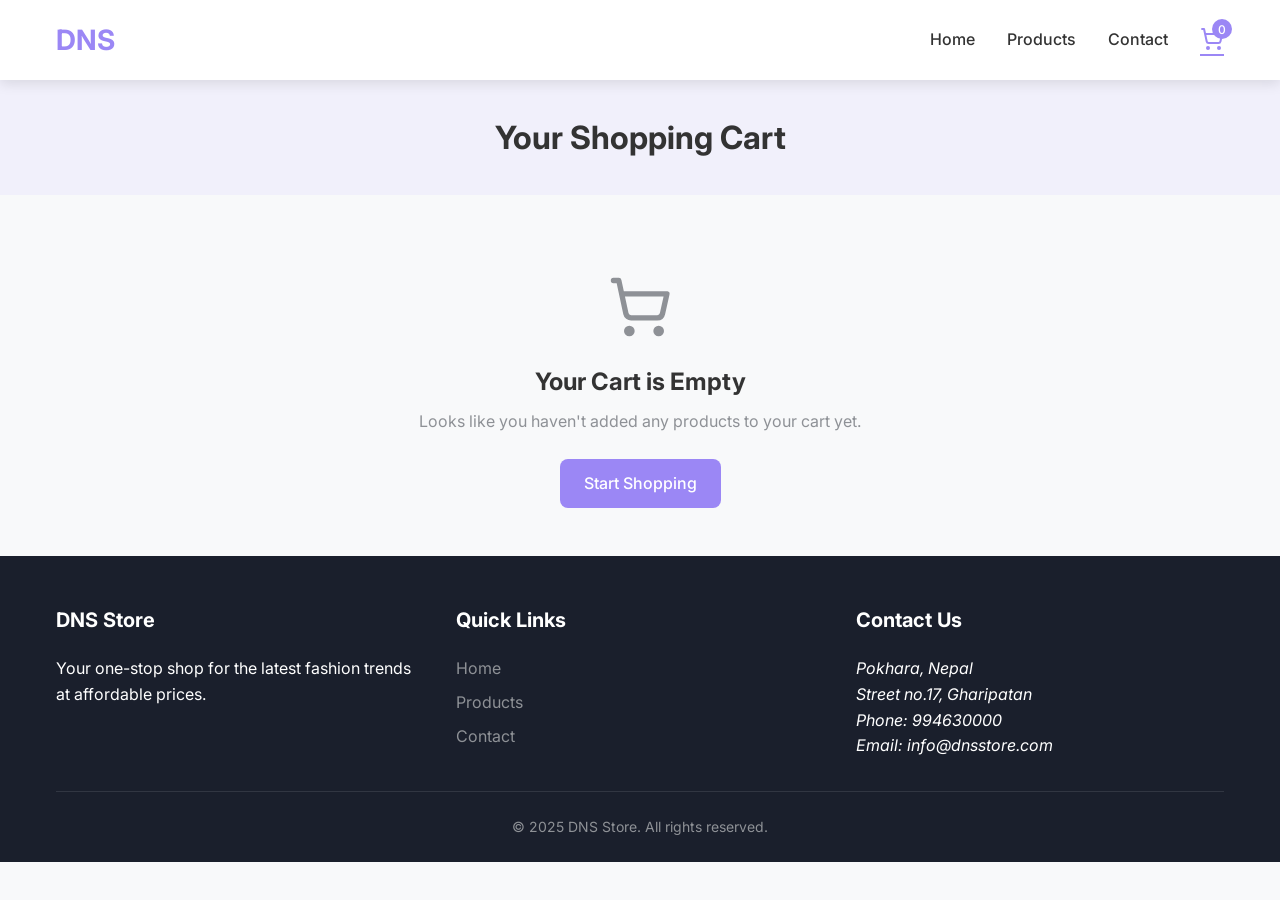
<file: cart.html>
<!DOCTYPE html>
<html lang="en">
  <head>
    <meta charset="UTF-8" />
    <meta name="viewport" content="width=device-width, initial-scale=1.0" />
    <title>Shopping Cart - DNS The Online Clothing Store</title>
    <meta name="description" content="View your shopping cart at DNS - The Online Clothing Store." />
    <meta name="author" content="DNS" />
    
    <link rel="preconnect" href="https://fonts.googleapis.com">
    <link rel="preconnect" href="https://fonts.gstatic.com" crossorigin>
    <link href="https://fonts.googleapis.com/css2?family=Inter:wght@300;400;500;600;700&display=swap" rel="stylesheet">
    <link rel="stylesheet" href="./styles.css">
  </head>

  <body>
    <header class="site-header">
      <div class="container">
        <div class="header-wrapper">
          <a href="./index.html" class="logo">DNS</a>
          <nav class="main-nav">
            <ul>
              <li><a href="./index.html">Home</a></li>
              <li><a href="./products.html">Products</a></li>
              <li><a href="./contact.html">Contact</a></li>
              <li>
                <a href="./cart.html" class="cart-icon active">
                  <svg xmlns="http://www.w3.org/2000/svg" width="24" height="24" viewBox="0 0 24 24" fill="none" stroke="currentColor" stroke-width="2" stroke-linecap="round" stroke-linejoin="round"><circle cx="8" cy="21" r="1"/><circle cx="19" cy="21" r="1"/><path d="M2.05 2.05h2l2.66 12.42a2 2 0 0 0 2 1.58h9.78a2 2 0 0 0 1.95-1.57l1.65-7.43H5.12"/></svg>
                  <span class="cart-count">0</span>
                </a>
              </li>
            </ul>
          </nav>
          <button class="mobile-menu-btn">
            <span></span>
            <span></span>
            <span></span>
          </button>
        </div>
      </div>
    </header>

    <div class="page-header">
      <div class="container">
        <h1>Your Shopping Cart</h1>
      </div>
    </div>

    <div class="container">
      <div class="cart-page">
        <div id="empty-cart" style="display: none;">
          <div class="empty-cart">
            <svg xmlns="http://www.w3.org/2000/svg" width="64" height="64" viewBox="0 0 24 24" fill="none" stroke="currentColor" stroke-width="2" stroke-linecap="round" stroke-linejoin="round"><circle cx="8" cy="21" r="1"/><circle cx="19" cy="21" r="1"/><path d="M2.05 2.05h2l2.66 12.42a2 2 0 0 0 2 1.58h9.78a2 2 0 0 0 1.95-1.57l1.65-7.43H5.12"/></svg>
            <h2>Your Cart is Empty</h2>
            <p>Looks like you haven't added any products to your cart yet.</p>
            <a href="./products.html" class="btn btn-primary">Start Shopping</a>
          </div>
        </div>

        <div id="cart-content" class="cart-grid">
          <div class="cart-items">
            <div class="cart-header">
              <h2 class="cart-items-count">0 Items</h2>
              <button id="clear-cart" class="btn btn-text">Clear Cart</button>
            </div>
            
            <div id="cart-items-list">
              <!-- Cart items will be loaded dynamically via JavaScript -->
            </div>
          </div>
          
          <div class="cart-summary">
            <div class="summary-box">
              <h2>Order Summary</h2>
              
              <div class="summary-row">
                <span>Subtotal</span>
                <span id="subtotal">Rs. 0.00</span>
              </div>
              
              <div class="summary-row">
                <span>Shipping</span>
                <span id="shipping">Rs. 0.00</span>
              </div>
              
              <div id="shipping-message" class="shipping-message">
                Add Rs. 50.00 more to qualify for free shipping.
              </div>
              
              <div class="summary-total">
                <span>Total</span>
                <span id="total">Rs. 0.00</span>
              </div>
              
              <button class="btn btn-primary btn-block">Proceed to Checkout</button>
              
              <div class="continue-shopping">
                <a href="./products.html">Continue Shopping</a>
              </div>
            </div>
          </div>
        </div>
      </div>
    </div>

    <footer class="site-footer">
      <div class="container">
        <div class="footer-content">
          <div class="footer-col">
            <h3>DNS Store</h3>
            <p>Your one-stop shop for the latest fashion trends at affordable prices.</p>
          </div>
          <div class="footer-col">
            <h3>Quick Links</h3>
            <ul>
              <li><a href="./index.html">Home</a></li>
              <li><a href="./products.html">Products</a></li>
              <li><a href="./contact.html">Contact</a></li>
            </ul>
          </div>
          <div class="footer-col">
            <h3>Contact Us</h3>
            <address>
              <p>Pokhara, Nepal</p>
              <p>Street no.17, Gharipatan</p>
              <p>Phone: 994630000</p>
              <p>Email: info@dnsstore.com</p>
            </address>
          </div>
        </div>
        <div class="footer-bottom">
          <p>&copy; 2025 DNS Store. All rights reserved.</p>
        </div>
      </div>
    </footer>

    <!-- IMPORTANT: DO NOT REMOVE THIS SCRIPT TAG OR THIS VERY COMMENT! -->
    <script src="https://cdn.gpteng.co/gptengineer.js" type="module"></script>
    <script src="./products.js"></script>
    <script src="./cart.js"></script>
    <script src="./main.js"></script>
  </body>
</html>
</file>
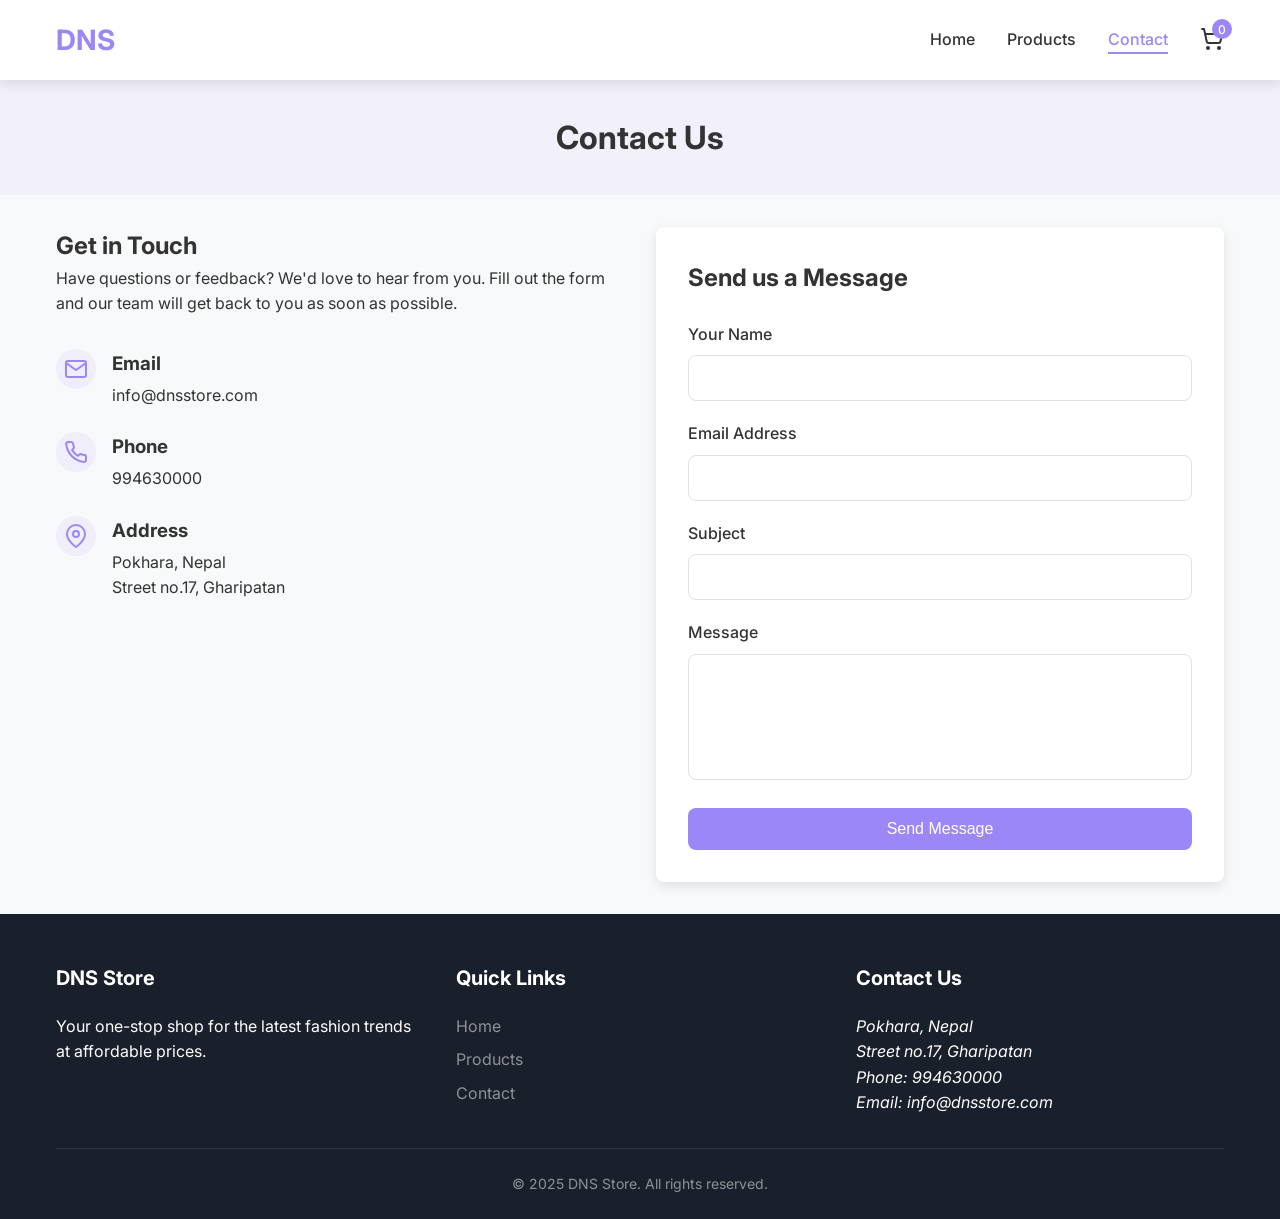
<file: contact.html>
<!DOCTYPE html>
<html lang="en">
  <head>
    <meta charset="UTF-8" />
    <meta name="viewport" content="width=device-width, initial-scale=1.0" />
    <title>Contact Us - DNS The Online Clothing Store</title>
    <meta name="description" content="Contact DNS - The Online Clothing Store." />
    <meta name="author" content="DNS" />
    
    <link rel="preconnect" href="https://fonts.googleapis.com">
    <link rel="preconnect" href="https://fonts.gstatic.com" crossorigin>
    <link href="https://fonts.googleapis.com/css2?family=Inter:wght@300;400;500;600;700&display=swap" rel="stylesheet">
    <link rel="stylesheet" href="./styles.css">
  </head>

  <body>
    <header class="site-header">
      <div class="container">
        <div class="header-wrapper">
          <a href="./index.html" class="logo">DNS</a>
          <nav class="main-nav">
            <ul>
              <li><a href="./index.html">Home</a></li>
              <li><a href="./products.html">Products</a></li>
              <li><a href="./contact.html" class="active">Contact</a></li>
              <li>
                <a href="./cart.js" class="cart-icon">
                  <svg xmlns="http://www.w3.org/2000/svg" width="24" height="24" viewBox="0 0 24 24" fill="none" stroke="currentColor" stroke-width="2" stroke-linecap="round" stroke-linejoin="round"><circle cx="8" cy="21" r="1"/><circle cx="19" cy="21" r="1"/><path d="M2.05 2.05h2l2.66 12.42a2 2 0 0 0 2 1.58h9.78a2 2 0 0 0 1.95-1.57l1.65-7.43H5.12"/></svg>
                  <span class="cart-count">0</span>
                </a>
              </li>
            </ul>
          </nav>
          <button class="mobile-menu-btn">
            <span></span>
            <span></span>
            <span></span>
          </button>
        </div>
      </div>
    </header>

    <div class="page-header">
      <div class="container">
        <h1>Contact Us</h1>
      </div>
    </div>

    <div class="container">
      <div class="contact-grid">
        <div class="contact-info">
          <h2>Get in Touch</h2>
          <p class="mb-6">Have questions or feedback? We'd love to hear from you. Fill out the form and our team will get back to you as soon as possible.</p>
          
          <div class="contact-methods">
            <div class="contact-method">
              <div class="contact-icon">
                <svg xmlns="http://www.w3.org/2000/svg" width="24" height="24" viewBox="0 0 24 24" fill="none" stroke="currentColor" stroke-width="2" stroke-linecap="round" stroke-linejoin="round"><path d="M4 4h16c1.1 0 2 .9 2 2v12c0 1.1-.9 2-2 2H4c-1.1 0-2-.9-2-2V6c0-1.1.9-2 2-2z"></path><polyline points="22,6 12,13 2,6"></polyline></svg>
              </div>
              <div>
                <h3>Email</h3>
                <p>info@dnsstore.com</p>
              </div>
            </div>
            
            <div class="contact-method">
              <div class="contact-icon">
                <svg xmlns="http://www.w3.org/2000/svg" width="24" height="24" viewBox="0 0 24 24" fill="none" stroke="currentColor" stroke-width="2" stroke-linecap="round" stroke-linejoin="round"><path d="M22 16.92v3a2 2 0 0 1-2.18 2 19.79 19.79 0 0 1-8.63-3.07 19.5 19.5 0 0 1-6-6 19.79 19.79 0 0 1-3.07-8.67A2 2 0 0 1 4.11 2h3a2 2 0 0 1 2 1.72 12.84 12.84 0 0 0 .7 2.81 2 2 0 0 1-.45 2.11L8.09 9.91a16 16 0 0 0 6 6l1.27-1.27a2 2 0 0 1 2.11-.45 12.84 12.84 0 0 0 2.81.7A2 2 0 0 1 22 16.92z"></path></svg>
              </div>
              <div>
                <h3>Phone</h3>
                <p>994630000</p>
              </div>
            </div>
            
            <div class="contact-method">
              <div class="contact-icon">
                <svg xmlns="http://www.w3.org/2000/svg" width="24" height="24" viewBox="0 0 24 24" fill="none" stroke="currentColor" stroke-width="2" stroke-linecap="round" stroke-linejoin="round"><path d="M21 10c0 7-9 13-9 13s-9-6-9-13a9 9 0 0 1 18 0z"></path><circle cx="12" cy="10" r="3"></circle></svg>
              </div>
              <div>
                <h3>Address</h3>
                <p>Pokhara, Nepal <br>Street no.17, Gharipatan</p>
              </div>
            </div>
          </div>
        </div>
        
        <div class="contact-form-container">
          <div class="form-card">
            <h2>Send us a Message</h2>
            <form id="contact-form" action="./send-message.php" method="POST">
              <div class="form-group">
                <label for="name">Your Name</label>
                <input type="text" id="name" name="name" required>
              </div>
              
              <div class="form-group">
                <label for="email">Email Address</label>
                <input type="email" id="email" name="email" required>
              </div>
              
              <div class="form-group">
                <label for="subject">Subject</label>
                <input type="text" id="subject" name="subject" required>
              </div>
              
              <div class="form-group">
                <label for="message">Message</label>
                <textarea id="message" name="message" rows="5" required></textarea>
              </div>
              
              <button type="submit" class="btn btn-primary btn-block" id="submit-button">Send Message</button>
            </form>
          </div>
        </div>
      </div>
    </div>

    <footer class="site-footer">
      <div class="container">
        <div class="footer-content">
          <div class="footer-col">
            <h3>DNS Store</h3>
            <p>Your one-stop shop for the latest fashion trends at affordable prices.</p>
          </div>
          <div class="footer-col">
            <h3>Quick Links</h3>
            <ul>
              <li><a href="./index.html">Home</a></li>
              <li><a href="./products.html">Products</a></li>
              <li><a href="./contact.html">Contact</a></li>
            </ul>
          </div>
          <div class="footer-col">
            <h3>Contact Us</h3>
            <address>
              <p>Pokhara, Nepal</p>
              <p>Street no.17, Gharipatan</p>
              <p>Phone: 994630000 </p>
              <p>Email: info@dnsstore.com</p>
            </address>
          </div>
        </div>
        <div class="footer-bottom">
          <p>&copy; 2025 DNS Store. All rights reserved.</p>
        </div>
      </div>
    </footer>

    <!-- IMPORTANT: DO NOT REMOVE THIS SCRIPT TAG OR THIS VERY COMMENT! -->
    <script src="https://cdn.gpteng.co/gptengineer.js" type="module"></script>
    <script src="./cart.js"></script>
    <script src="./contact.js"></script>
    <script src="./main.js"></script>
  </body>
</html>
</file>
<file: styles.css>
:root {
  --primary: #9b87f5;
  --primary-dark: #7E69AB;
  --primary-light: #D6BCFA;
  --primary-bg: rgba(155, 135, 245, 0.1);
  --secondary: #6E59A5;
  --dark: #1A1F2C;
  --gray: #8E9196;
  --light-gray: #F1F0FB;
  --danger: #ea384c;
  --white: #FFFFFF;
  --border-color: #E1E1E8;
  --text-color: #333333;
  --body-bg: #F8F9FA;
  --shadow: 0px 4px 12px rgba(0, 0, 0, 0.1);
  --radius: 0.5rem;
  --transition: all 0.3s ease;
}

* {
  margin: 0;
  padding: 0;
  box-sizing: border-box;
}

body {
  font-family: 'Inter', sans-serif;
  color: var(--text-color);
  background-color: var(--body-bg);
  line-height: 1.6;
}

a {
  color: var(--text-color);
  text-decoration: none;
  transition: var(--transition);
}

a:hover {
  color: var(--primary);
}

ul {
  list-style: none;
}

img {
  max-width: 100%;
  height: auto;
}

.container {
  width: 100%;
  max-width: 1200px;
  margin: 0 auto;
  padding: 0 1rem;
}

.page-header {
  background-color: var(--light-gray);
  padding: 2rem 0;
  margin-bottom: 2rem;
  text-align: center;
}

.section-title {
  font-size: 2rem;
  font-weight: 700;
  text-align: center;
  margin-bottom: 2rem;
}

.text-primary {
  color: var(--primary);
}

.text-center {
  text-align: center;
}

.mb-6 {
  margin-bottom: 1.5rem;
}

/* Buttons */
.btn {
  display: inline-block;
  background-color: var(--gray);
  color: var(--white);
  padding: 0.75rem 1.5rem;
  border-radius: var(--radius);
  font-weight: 500;
  cursor: pointer;
  border: none;
  transition: var(--transition);
  font-size: 1rem;
  text-align: center;
}

.btn:hover {
  opacity: 0.9;
  color: var(--white);
}

.btn-primary {
  background-color: var(--primary);
}

.btn-outline {
  background-color: transparent;
  border: 1px solid var(--primary);
  color: var(--primary);
}

.btn-outline:hover {
  background-color: var(--primary);
  color: var(--white);
}

.btn-text {
  background: none;
  color: var(--gray);
  padding: 0;
}

.btn-text:hover {
  color: var(--primary);
  background: none;
}

.btn-block {
  display: block;
  width: 100%;
}

/* Header */
.site-header {
  background-color: var(--white);
  box-shadow: var(--shadow);
  position: sticky;
  top: 0;
  z-index: 100;
}

.header-wrapper {
  display: flex;
  justify-content: space-between;
  align-items: center;
  height: 80px;
}

.logo {
  font-size: 1.75rem;
  font-weight: 700;
  color: var(--primary);
}

.main-nav ul {
  display: flex;
  gap: 2rem;
}

.main-nav a {
  font-weight: 500;
  position: relative;
}

.main-nav a.active {
  color: var(--primary);
}

.main-nav a.active::after {
  content: '';
  position: absolute;
  left: 0;
  bottom: -5px;
  width: 100%;
  height: 2px;
  background-color: var(--primary);
}

.cart-icon {
  position: relative;
  display: flex;
  align-items: center;
}

.cart-count {
  position: absolute;
  top: -8px;
  right: -8px;
  background-color: var(--primary);
  color: var(--white);
  font-size: 0.75rem;
  width: 20px;
  height: 20px;
  border-radius: 50%;
  display: flex;
  align-items: center;
  justify-content: center;
}

.mobile-menu-btn {
  display: none;
  background: none;
  border: none;
  cursor: pointer;
  width: 30px;
  height: 24px;
  position: relative;
}

.mobile-menu-btn span {
  display: block;
  width: 100%;
  height: 2px;
  background-color: var(--text-color);
  position: absolute;
  transition: var(--transition);
}

.mobile-menu-btn span:nth-child(1) {
  top: 0;
}

.mobile-menu-btn span:nth-child(2) {
  top: 50%;
  transform: translateY(-50%);
}

.mobile-menu-btn span:nth-child(3) {
  bottom: 0;
}

.mobile-menu-btn.active span:nth-child(1) {
  transform: rotate(45deg);
  top: 50%;
}

.mobile-menu-btn.active span:nth-child(2) {
  opacity: 0;
}

.mobile-menu-btn.active span:nth-child(3) {
  transform: rotate(-45deg);
  bottom: 50%;
}

/* Hero Section */
.hero {
  padding: 4rem 0;
  background: linear-gradient(to right, #F5F3FF, #EFF6FF);
}

.hero-content {
  display: grid;
  grid-template-columns: 1fr 1fr;
  align-items: center;
  gap: 2rem;
}

.hero-text h1 {
  font-size: 3rem;
  line-height: 1.2;
  margin-bottom: 1rem;
}

.hero-text p {
  font-size: 1.125rem;
  margin-bottom: 2rem;
}

.hero-buttons {
  display: flex;
  gap: 1rem;
}

.hero-image img {
  border-radius: var(--radius);
  box-shadow: var(--shadow);
}

/* Featured Products */
.featured-products {
  padding: 4rem 0;
}

/* Categories */
.categories {
  padding: 4rem 0;
  background-color: var(--light-gray);
}

.category-grid {
  display: grid;
  grid-template-columns: repeat(auto-fill, minmax(250px, 1fr));
  gap: 1.5rem;
}

.category-card {
  background-color: var(--white);
  padding: 1.5rem;
  border-radius: var(--radius);
  text-align: center;
  box-shadow: var(--shadow);
  transition: var(--transition);
}

.category-card:hover {
  transform: translateY(-5px);
}

.category-icon {
  width: 64px;
  height: 64px;
  background-color: var(--primary-bg);
  color: var(--primary);
  border-radius: 50%;
  display: flex;
  align-items: center;
  justify-content: center;
  font-size: 2rem;
  margin: 0 auto 1rem;
}

/* Newsletter */
.newsletter {
  padding: 4rem 0;
  background-color: var(--primary);
  color: var(--white);
  text-align: center;
}

.newsletter h2 {
  font-size: 2rem;
  margin-bottom: 1rem;
}

.newsletter p {
  max-width: 600px;
  margin: 0 auto 2rem;
}

.newsletter-form {
  display: flex;
  max-width: 500px;
  margin: 0 auto;
}

.newsletter-form input {
  flex-grow: 1;
  padding: 0.75rem;
  border-radius: var(--radius) 0 0 var(--radius);
  border: none;
  outline: none;
}

.newsletter-form .btn {
  border-radius: 0 var(--radius) var(--radius) 0;
}

/* Footer */
.site-footer {
  background-color: var(--dark);
  color: var(--white);
  padding: 3rem 0 1.5rem;
}

.footer-content {
  display: grid;
  grid-template-columns: repeat(auto-fit, minmax(250px, 1fr));
  gap: 2rem;
  margin-bottom: 2rem;
}

.footer-col h3 {
  margin-bottom: 1.25rem;
  font-size: 1.25rem;
}

.footer-col ul {
  display: flex;
  flex-direction: column;
  gap: 0.5rem;
}

.footer-col a {
  color: var(--gray);
}

.footer-col a:hover {
  color: var(--white);
}

.footer-bottom {
  border-top: 1px solid rgba(255, 255, 255, 0.1);
  padding-top: 1.5rem;
  text-align: center;
  font-size: 0.875rem;
  color: var(--gray);
}

/* Product Grid */
.product-grid {
  display: grid;
  grid-template-columns: repeat(auto-fill, minmax(250px, 1fr));
  gap: 2rem;
}

.product-card {
  background-color: var(--white);
  border-radius: var(--radius);
  overflow: hidden;
  box-shadow: var(--shadow);
  transition: var(--transition);
}

.product-card:hover {
  transform: translateY(-5px);
  box-shadow: 0 10px 20px rgba(0, 0, 0, 0.1);
}

.product-image {
  height: 200px;
  overflow: hidden;
  background-color: var(--light-gray);
}

.product-image img {
  width: 100%;
  height: 100%;
  object-fit: cover;
  transition: var(--transition);
}

.product-card:hover .product-image img {
  transform: scale(1.05);
}

.product-info {
  padding: 1rem;
}

.product-info h3 {
  font-size: 1.125rem;
  margin-bottom: 0.25rem;
}

.product-category {
  font-size: 0.875rem;
  color: var(--gray);
  margin-bottom: 1rem;
}

.product-price {
  font-weight: 700;
  font-size: 1.25rem;
  margin-bottom: 1rem;
}

.product-card-actions {
  display: flex;
  justify-content: space-between;
  align-items: center;
}

/* Product Details Page */
.product-details {
  display: grid;
  grid-template-columns: 1fr 1fr;
  gap: 2rem;
  margin: 2rem 0;
}

.product-details .product-image {
  height: auto;
  background-color: var(--light-gray);
  border-radius: var(--radius);
  overflow: hidden;
}

.product-details .product-info {
  padding: 0;
}

.product-details h1 {
  font-size: 2rem;
  margin-bottom: 0.5rem;
}

.product-description {
  margin-bottom: 1.5rem;
}

.product-actions {
  display: flex;
  align-items: center;
  gap: 1rem;
  margin-bottom: 1.5rem;
}

.quantity-selector {
  display: flex;
  align-items: center;
  gap: 0.5rem;
}

.quantity-selector input {
  width: 60px;
  padding: 0.5rem;
  border: 1px solid var(--border-color);
  border-radius: var(--radius);
}

hr {
  border: none;
  border-top: 1px solid var(--border-color);
  margin: 1.5rem 0;
}

.shipping-info {
  background-color: var(--light-gray);
  padding: 1rem;
  border-radius: var(--radius);
}

.shipping-info h3 {
  font-size: 1.125rem;
  margin-bottom: 0.5rem;
}

.related-products {
  margin: 3rem 0;
}

/* Products Page */
.products-controls {
  margin-bottom: 2rem;
}

.search-bar {
  margin-bottom: 1rem;
}

.search-input {
  width: 100%;
  padding: 0.75rem;
  border: 1px solid var(--border-color);
  border-radius: var(--radius);
}

.filter-categories {
  display: flex;
  flex-wrap: wrap;
  gap: 0.5rem;
}

.filter-btn {
  padding: 0.5rem 1rem;
  background-color: var(--white);
  border: 1px solid var(--border-color);
  border-radius: var(--radius);
  cursor: pointer;
  transition: var(--transition);
}

.filter-btn.active {
  background-color: var(--primary);
  color: var(--white);
  border-color: var(--primary);
}

.no-products-message {
  text-align: center;
  padding: 3rem 1rem;
}

/* Cart Page */
.cart-grid {
  display: grid;
  grid-template-columns: 2fr 1fr;
  gap: 2rem;
}

.cart-items {
  background-color: var(--white);
  border-radius: var(--radius);
  overflow: hidden;
  box-shadow: var(--shadow);
}

.cart-header {
  display: flex;
  justify-content: space-between;
  align-items: center;
  padding: 1rem;
  border-bottom: 1px solid var(--border-color);
}

.cart-item {
  padding: 1rem;
  border-bottom: 1px solid var(--border-color);
  transition: var(--transition);
}

.cart-item:hover {
  background-color: var(--primary-bg);
}

.cart-item-content {
  display: flex;
  align-items: center;
}

.cart-item-image {
  width: 80px;
  height: 80px;
  border-radius: var(--radius);
  overflow: hidden;
  background-color: var(--light-gray);
  margin-right: 1rem;
}

.cart-item-image img {
  width: 100%;
  height: 100%;
  object-fit: cover;
}

.cart-item-info {
  flex-grow: 1;
}

.cart-item-title {
  font-weight: 500;
  margin-bottom: 0.25rem;
}

.cart-item-category {
  font-size: 0.875rem;
  color: var(--gray);
}

.cart-item-actions {
  display: flex;
  align-items: center;
  gap: 1.5rem;
  margin-top: 0.5rem;
}

.cart-quantity {
  width: 80px;
}

.cart-quantity input {
  width: 100%;
  padding: 0.5rem;
  border: 1px solid var(--border-color);
  border-radius: var(--radius);
}

.cart-item-price {
  font-weight: 700;
  text-align: right;
}

.remove-item {
  color: var(--gray);
  font-size: 0.875rem;
  cursor: pointer;
}

.remove-item:hover {
  color: var(--danger);
}

.summary-box {
  background-color: var(--white);
  padding: 1.5rem;
  border-radius: var(--radius);
  box-shadow: var(--shadow);
  position: sticky;
  top: 100px;
}

.summary-box h2 {
  margin-bottom: 1.5rem;
}

.summary-row {
  display: flex;
  justify-content: space-between;
  margin-bottom: 0.75rem;
}

.shipping-message {
  font-size: 0.875rem;
  color: var(--gray);
  margin-bottom: 1rem;
  padding-left: 0.5rem;
  border-left: 2px solid var(--primary);
}

.summary-total {
  display: flex;
  justify-content: space-between;
  font-weight: 700;
  font-size: 1.125rem;
  padding-top: 0.75rem;
  margin-bottom: 1.5rem;
  border-top: 1px solid var(--border-color);
}

.continue-shopping {
  margin-top: 1rem;
  text-align: center;
}

.empty-cart {
  text-align: center;
  padding: 3rem 1rem;
}

.empty-cart svg {
  color: var(--gray);
  margin-bottom: 1rem;
}

.empty-cart h2 {
  margin-bottom: 0.5rem;
}

.empty-cart p {
  color: var(--gray);
  margin-bottom: 1.5rem;
}

/* Contact Page */
.contact-grid {
  display: grid;
  grid-template-columns: 1fr 1fr;
  gap: 2rem;
  margin: 2rem 0;
}

.contact-methods {
  margin-top: 2rem;
}

.contact-method {
  display: flex;
  align-items: flex-start;
  margin-bottom: 1.5rem;
}

.contact-icon {
  width: 40px;
  height: 40px;
  margin-right: 1rem;
  background-color: var(--primary-bg);
  color: var(--primary);
  border-radius: 50%;
  display: flex;
  align-items: center;
  justify-content: center;
}

.contact-method h3 {
  margin-bottom: 0.25rem;
}

.form-card {
  background-color: var(--white);
  padding: 2rem;
  border-radius: var(--radius);
  box-shadow: var(--shadow);
}

.form-card h2 {
  margin-bottom: 1.5rem;
}

.form-group {
  margin-bottom: 1.25rem;
}

.form-group label {
  display: block;
  font-weight: 500;
  margin-bottom: 0.5rem;
}

.form-group input,
.form-group textarea {
  width: 100%;
  padding: 0.75rem;
  border: 1px solid var(--border-color);
  border-radius: var(--radius);
  font-family: inherit;
  font-size: 1rem;
}

.form-group textarea {
  resize: none;
}

.form-group input:focus,
.form-group textarea:focus {
  outline: none;
  border-color: var(--primary);
}

/* Animations */
.animate-fade-in {
  animation: fadeIn 0.5s ease forwards;
}

@keyframes fadeIn {
  from { opacity: 0; }
  to { opacity: 1; }
}

/* Responsiveness */
@media (max-width: 991px) {
  .hero-content {
    grid-template-columns: 1fr;
  }
  
  .hero-image {
    display: none;
  }
  
  .product-details {
    grid-template-columns: 1fr;
  }
  
  .cart-grid,
  .contact-grid {
    grid-template-columns: 1fr;
  }
  
  .newsletter-form {
    flex-direction: column;
  }
  
  .newsletter-form input {
    border-radius: var(--radius);
    margin-bottom: 1rem;
  }
  
  .newsletter-form .btn {
    border-radius: var(--radius);
  }
}

@media (max-width: 768px) {
  .main-nav {
    display: none;
    position: absolute;
    top: 80px;
    left: 0;
    width: 100%;
    background-color: var(--white);
    box-shadow: 0 4px 6px rgba(0, 0, 0, 0.1);
  }
  
  .main-nav ul {
    flex-direction: column;
    gap: 0;
  }
  
  .main-nav li {
    border-bottom: 1px solid var(--border-color);
  }
  
  .main-nav a {
    display: block;
    padding: 1rem;
  }
  
  .main-nav.active {
    display: block;
  }
  
  .mobile-menu-btn {
    display: block;
  }
  
  .hero-text h1 {
    font-size: 2.5rem;
  }
}

@media (max-width: 576px) {
  .hero-buttons {
    flex-direction: column;
  }
  
  .product-actions {
    flex-direction: column;
    align-items: stretch;
  }
  
  .section-title,
  .hero-text h1 {
    font-size: 2rem;
  }
}
</file>
